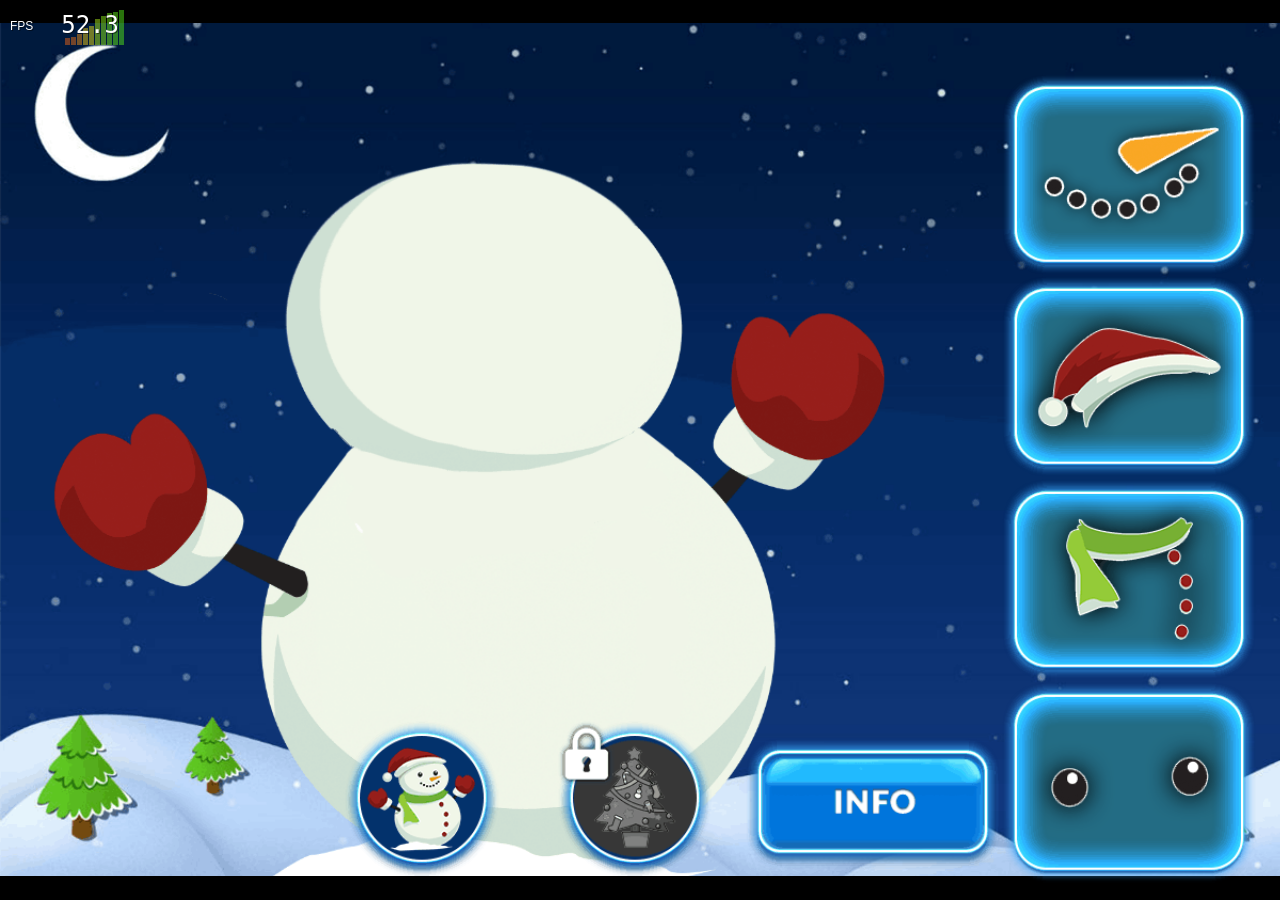
<file: index.html>
<!DOCTYPE html><html lang="en"><head><meta charset="UTF-8"><meta name="viewport" content="width=device-width,height=device-height,initial-scale=1,user-scalable=no"><meta name="apple-mobile-web-app-capable" content="yes"><title>LiveOpsSystem</title><script src="assets/scripts/pixijs/4.8.1/pixi.min.js"></script><script>window.PIXI || document.write('<script src="https://cdnjs.cloudflare.com/ajax/libs/pixi.js/4.8.1/pixi.min.js" integrity="sha384-Xvxr3e7B1EVHjC2j4wk4qvFZn9MKG62MIlcTRAEGCDgUFh5ZkIbetE3NbY+Ot4DL" crossorigin="anonymous">\x3C/script>')</script><link href="index.bundle.min.css?b2063de387ee92383430" rel="stylesheet" integrity="sha256-WZlV8i/eDlVdH2Qju0EIsTYhRm3kGHiWcc2Tm+LjjSg= sha384-0HMRDhh73ya9F7i4thVLcMyOMR2PPVBcfTiZqdKqig/fCmWYmGCW1ynkhJIruXgT" crossorigin="anonymous"></head><body><div id="app-root" class="stretch-width stretch-height"><div id="fps-meter"></div><canvas id="app-canvas"></canvas></div><div id="URL">DEV</div><script type="text/javascript" src="index.bundle.min.js?b2063de387ee92383430" integrity="sha256-FRJsg+zP1vgfyoMEaNGmvSnNCZTMEtmN3PVZs58sfF0= sha384-y7j5ZIoJD3YdKIqAJlzulBDJ94y/fpgyLDMaXuHEzbu5JuvOZS8kwx0en7JUiFb5" crossorigin="anonymous"></script></body></html>
</file>
<file: index.bundle.min.css>
*{padding:0;margin:0}html{width:100%;height:100%}body{width:inherit;height:inherit}canvas{display:block;position:absolute;width:100%;height:100%}.hidden{visibility:hidden}.stretch-width{width:100%}.stretch-height{height:100%}.button{border:none;background-color:transparent;padding:0;color:inherit;text-align:inherit;font-size:100%;font-family:inherit;line-height:inherit;align-items:flex-start;box-sizing:border-box;text-rendering:auto;letter-spacing:normal;word-spacing:normal;text-transform:none;text-indent:0;text-shadow:none;display:inline-block;margin:0;cursor:pointer;-webkit-writing-mode:horizontal-tb;-webkit-appearance:button}.button:focus .button{outline:0}.media-info{position:absolute;bottom:5px;left:5px;background:rgba(28,28,28,.8);border-radius:4px;color:#fff;z-index:50;min-width:26em;font-family:Verdana,Helvetica,sans-serif;text-align:left;direction:ltr;font-size:11px;line-height:1.3;-webkit-font-smoothing:antialiased;-webkit-tap-highlight-color:rgba(0,0,0,0)}.media-info-close-button{position:absolute;right:5px;top:5px}
/*# sourceMappingURL=index.bundle.min.css.map*/
</file>
